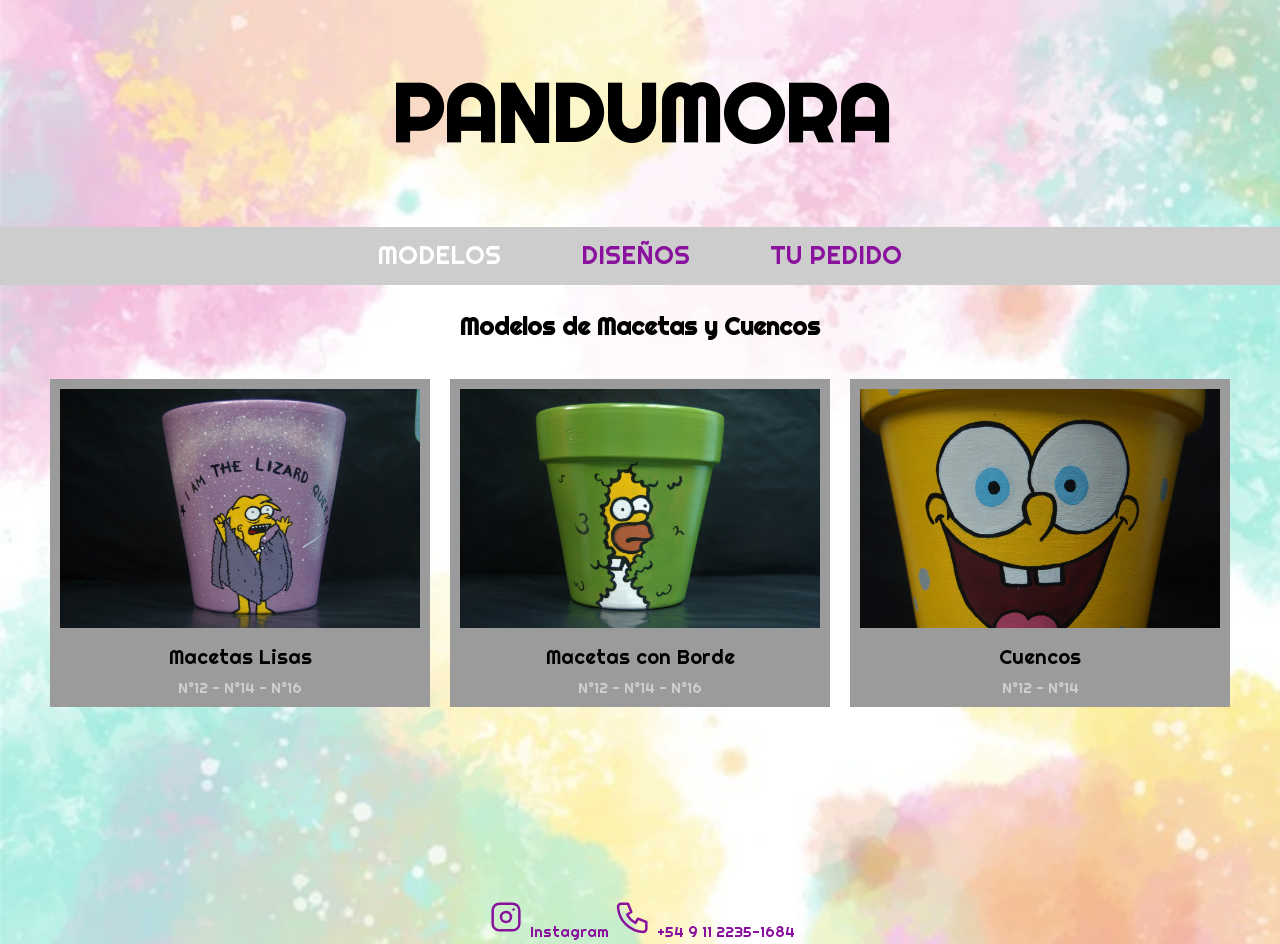
<file: index.html>
<!DOCTYPE html>
<html lang="en">
<head>
    <meta charset="UTF-8">
    <meta http-equiv="X-UA-Compatible" content="IE=edge">
    <meta name="viewport" content="width=device-width, initial-scale=1.0">
    <title>Pandumora</title>
    <link rel="stylesheet" href="css/normalize.css">
    <link rel="preconnect" href="https://fonts.googleapis.com">
    <link rel="preconnect" href="https://fonts.gstatic.com" crossorigin>
    <link href="https://fonts.googleapis.com/css2?family=Righteous&display=swap" rel="stylesheet">
    <link rel="stylesheet" href="css/style.css">
</head>


<body>
    <header class="header">
            <h1 class="titulo">Pandumora</h1>
    </header>

    <nav class="navegacion">
        <a class="navegacion__enlace navegacion__enlace--activo" href="index.html">Modelos</a>
        <a class="navegacion__enlace" href="diseños.html">Diseños</a>
        <a class="navegacion__enlace" href="formulario.html">Tu pedido</a>
    </nav>

    <main class="contenedor">
        <h3>Modelos de Macetas y Cuencos</h3>

        <div class="grid">
            <div class="producto">
                <!-- <a href="index.html"> -->
                    <img class="producto__imagen" src="img/4.jpeg" alt="maceta lisa">
                    <div class="producto__información">
                        <p class="producto__nombre">Macetas Lisas</p>
                        <p class="producto__tamaño">N°12 - N°14 - N°16</p>
                    </div>
                </a>
            </div>
            <div class="producto">
                <!-- <a href="index.html"> -->
                    <img class="producto__imagen" src="img/5.jpeg" alt="maceta con borde">
                    <div class="producto__información">
                        <p class="producto__nombre">Macetas con Borde</p>
                        <p class="producto__tamaño">N°12 - N°14 - N°16</p>
                    </div>
                </a>
            </div>
            <div class="producto">
                <!-- <a href="index.html"> -->
                    <img class="producto__imagen" src="img/2.jpeg" alt="cuenca">
                    <div class="producto__información">
                        <p class="producto__nombre">Cuencos</p>
                        <p class="producto__tamaño">N°12 - N°14</p>
                    </div>
                </a>
            </div>
        </div>

    </main>


    <footer>
        <div class="footer">
            <svg xmlns="http://www.w3.org/2000/svg" class="icon icon-tabler icon-tabler-brand-instagram" width="40" height="40" viewBox="0 0 24 24" stroke-width="1.5" stroke="#89119D" fill="none" stroke-linecap="round" stroke-linejoin="round">
                <path stroke="none" d="M0 0h24v24H0z" fill="none"/>
                <rect x="4" y="4" width="16" height="16" rx="4" />
                <circle cx="12" cy="12" r="3" />
                <line x1="16.5" y1="7.5" x2="16.5" y2="7.501" />
            </svg>
            <a class="instagram" href="https://www.instagram.com/pandumora/">Instagram</a>

            <svg xmlns="http://www.w3.org/2000/svg" class="icon icon-tabler icon-tabler-phone" width="40" height="40" viewBox="0 0 24 24" stroke-width="1.5" stroke="#89119D" fill="none" stroke-linecap="round" stroke-linejoin="round">
                <path stroke="none" d="M0 0h24v24H0z" fill="none"/>
                <path d="M5 4h4l2 5l-2.5 1.5a11 11 0 0 0 5 5l1.5 -2.5l5 2v4a2 2 0 0 1 -2 2a16 16 0 0 1 -15 -15a2 2 0 0 1 2 -2" />
            </svg>
            <a class="telefono" href="#">+54 9 11 2235-1684</a>
        </div>
    </footer>



</body>
</html>
</file>
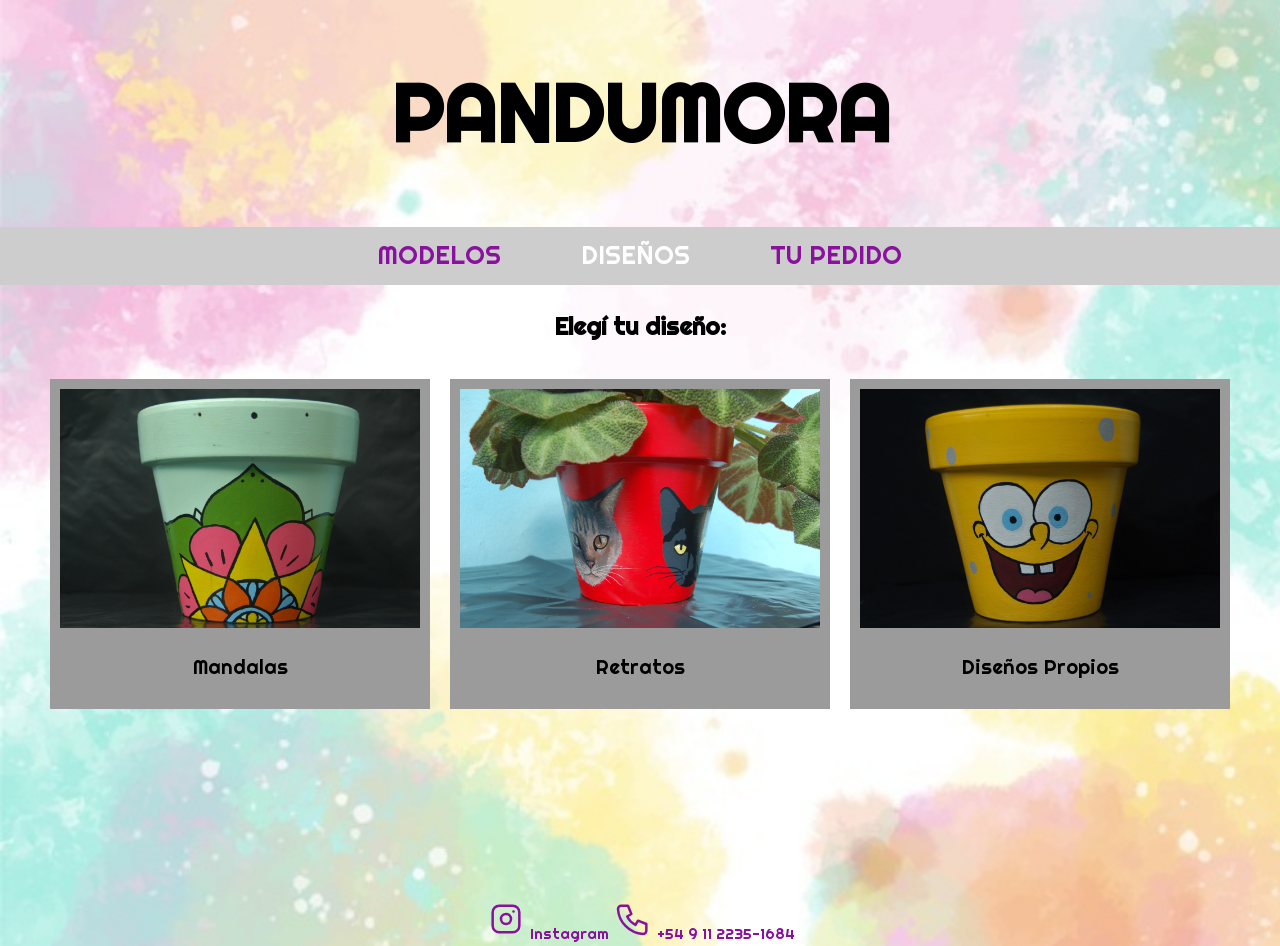
<file: diseños.html>
<!DOCTYPE html>
<html lang="en">
<head>
    <meta charset="UTF-8">
    <meta http-equiv="X-UA-Compatible" content="IE=edge">
    <meta name="viewport" content="width=device-width, initial-scale=1.0">
    <title>Pandumora</title>
    <link rel="stylesheet" href="css/normalize.css">
    <link rel="preconnect" href="https://fonts.googleapis.com">
    <link rel="preconnect" href="https://fonts.gstatic.com" crossorigin>
    <link href="https://fonts.googleapis.com/css2?family=Righteous&display=swap" rel="stylesheet">
    <link rel="stylesheet" href="css/style.css">
</head>


<body>
    <header class="header">
        <h1 class="titulo">Pandumora</h1>
    </header>

    <nav class="navegacion">
        <a class="navegacion__enlace " href="index.html">Modelos</a>
        <a class="navegacion__enlace navegacion__enlace--activo" href="diseños.html">Diseños</a>
        <a class="navegacion__enlace" href="formulario.html">Tu pedido</a>
    </nav>

    <main class="contenedor">
        <h3>Elegí tu diseño:</h3>

        <div class="grid">
            <div class="producto">
                <a href="mandalas.html">
                    <img class="producto__imagen" src="img/3.jpeg" alt="mandalas">
                    <div class="producto__información">
                        <p class="producto__nombremandalas">Mandalas</p>
                    </div>
                </a>
            </div>
            <div class="producto">
                <a href="retratos.html">
                    <img class="producto__imagen" src="img/10.jpeg" alt="retratos">
                    <div class="producto__información">
                        <p class="producto__nombreretrato">Retratos</p>
                    </div>
                </a>
            </div>
            <div class="producto">
                <a href="diseñospropios.html">
                    <img class="producto__imagen" src="img/1.jpeg" alt="diseño propio">
                    <div class="producto__información">
                        <p class="producto__nombrediseño">Diseños Propios</p>
                    </div>
                </a>
            </div>
            
        </div>

    </main>

    <footer>
        <div class="footer">
            <svg xmlns="http://www.w3.org/2000/svg" class="icon icon-tabler icon-tabler-brand-instagram" width="40" height="40" viewBox="0 0 24 24" stroke-width="1.5" stroke="#89119D" fill="none" stroke-linecap="round" stroke-linejoin="round">
                <path stroke="none" d="M0 0h24v24H0z" fill="none"/>
                <rect x="4" y="4" width="16" height="16" rx="4" />
                <circle cx="12" cy="12" r="3" />
                <line x1="16.5" y1="7.5" x2="16.5" y2="7.501" />
            </svg>
            <a class="instagram" href="https://www.instagram.com/pandumora/">Instagram</a>

            <svg xmlns="http://www.w3.org/2000/svg" class="icon icon-tabler icon-tabler-phone" width="40" height="40" viewBox="0 0 24 24" stroke-width="1.5" stroke="#89119D" fill="none" stroke-linecap="round" stroke-linejoin="round">
                <path stroke="none" d="M0 0h24v24H0z" fill="none"/>
                <path d="M5 4h4l2 5l-2.5 1.5a11 11 0 0 0 5 5l1.5 -2.5l5 2v4a2 2 0 0 1 -2 2a16 16 0 0 1 -15 -15a2 2 0 0 1 2 -2" />
            </svg>
            <a class="telefono" href="#">+54 9 11 2235-1684</a>
        </div>
    </footer>





</body>
</html>
</file>
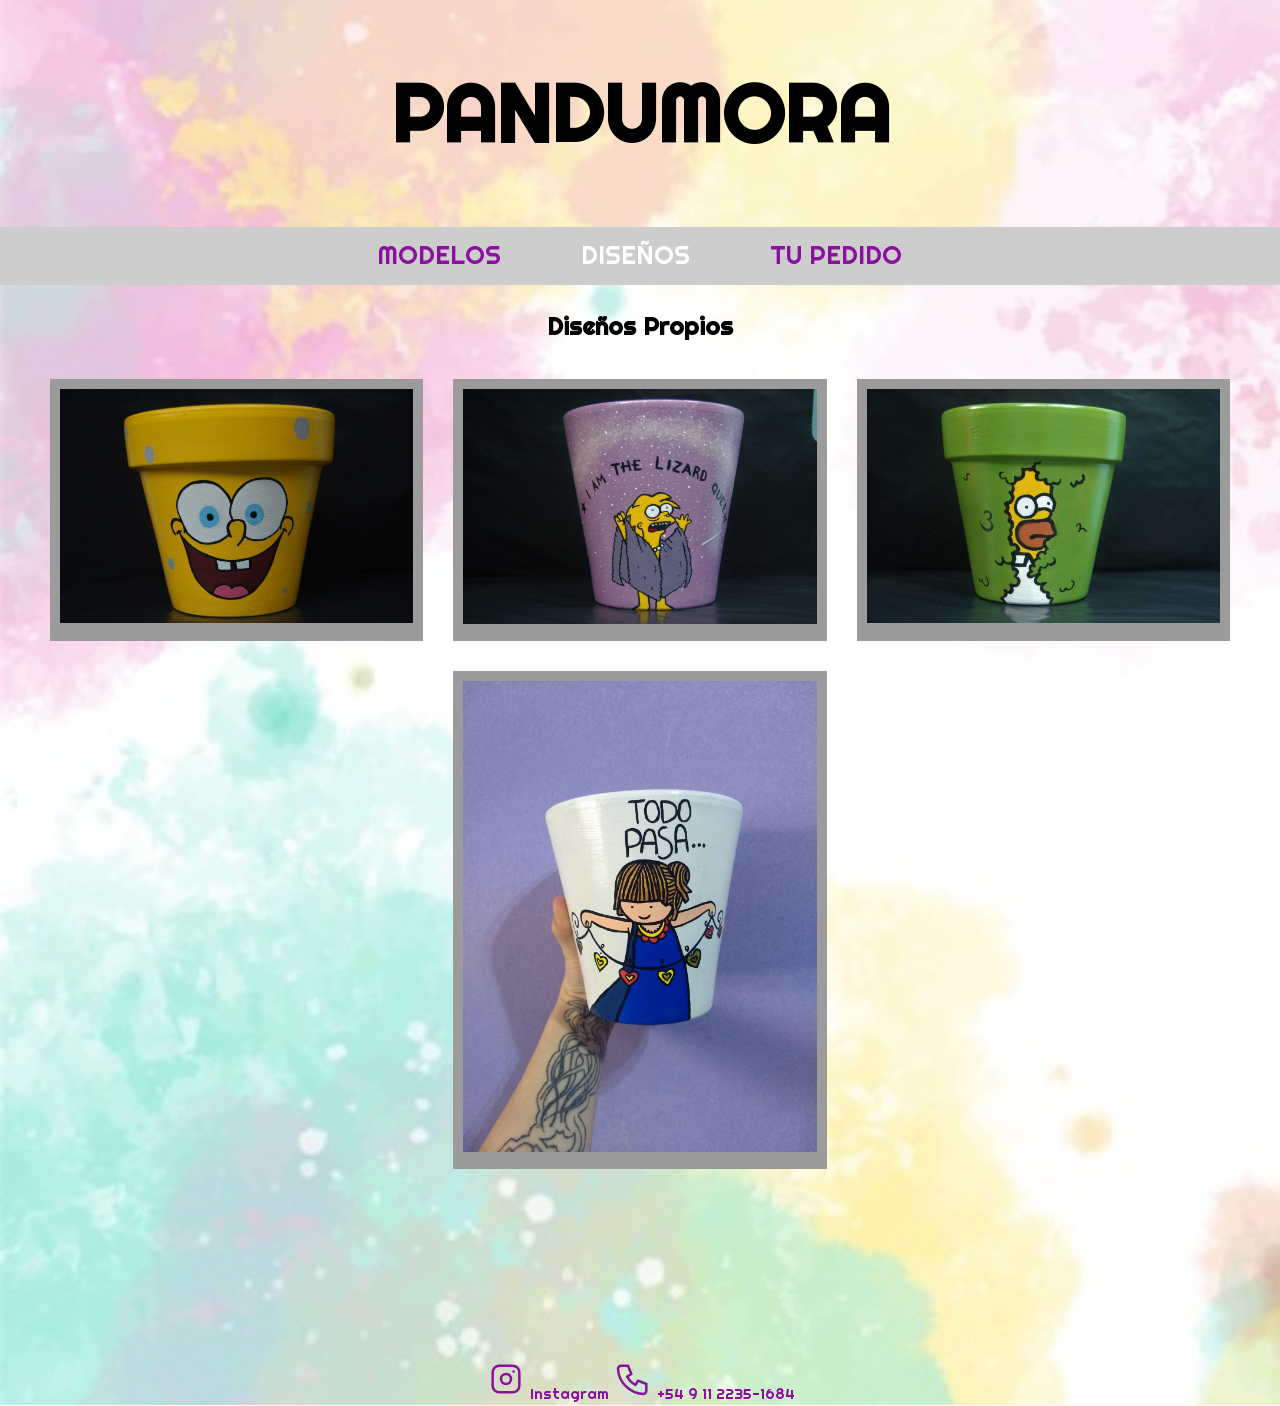
<file: diseñospropios.html>
<!DOCTYPE html>
<html lang="en">
<head>
    <meta charset="UTF-8">
    <meta http-equiv="X-UA-Compatible" content="IE=edge">
    <meta name="viewport" content="width=device-width, initial-scale=1.0">
    <title>Pandumora</title>
    <link rel="stylesheet" href="css/normalize.css">
    <link rel="preconnect" href="https://fonts.googleapis.com">
    <link rel="preconnect" href="https://fonts.gstatic.com" crossorigin>
    <link href="https://fonts.googleapis.com/css2?family=Righteous&display=swap" rel="stylesheet">
    <link rel="stylesheet" href="css/style.css">
</head>


<body>
    <header class="header">
        <h1 class="titulo">Pandumora</h1>
    </header>

    <nav class="navegacion">
        <a class="navegacion__enlace" href="index.html">Modelos</a>
        <a class="navegacion__enlace navegacion__enlace--activo" href="diseños.html">Diseños</a>
        <a class="navegacion__enlace" href="formulario.html">Tu pedido</a>
    </nav>

    <main class="contenedor">
        <h3>Diseños Propios</h3>

        <div class="grid__diseños">
            <div class="producto">
                    <img class="producto__imagen" src="img/1.jpeg" alt="maceta lisa">
            </div>
            <div class="producto">
                    <img class="producto__imagen" src="img/4.jpeg" alt="maceta con borde">
            </div>
            <div class="producto">
                    <img class="producto__imagen" src="img/5.jpeg" alt="cuenca">
            </div>
            <div class="producto producto__todopasa">
                    <img class="producto__imagen" src="img/16.jpeg" alt="cuenca">
            </div>
        </div>

    </main>


    <footer>
        <div class="footer">
            <svg xmlns="http://www.w3.org/2000/svg" class="icon icon-tabler icon-tabler-brand-instagram" width="40" height="40" viewBox="0 0 24 24" stroke-width="1.5" stroke="#89119D" fill="none" stroke-linecap="round" stroke-linejoin="round">
                <path stroke="none" d="M0 0h24v24H0z" fill="none"/>
                <rect x="4" y="4" width="16" height="16" rx="4" />
                <circle cx="12" cy="12" r="3" />
                <line x1="16.5" y1="7.5" x2="16.5" y2="7.501" />
            </svg>
            <a class="instagram" href="https://www.instagram.com/pandumora/">Instagram</a>

            <svg xmlns="http://www.w3.org/2000/svg" class="icon icon-tabler icon-tabler-phone" width="40" height="40" viewBox="0 0 24 24" stroke-width="1.5" stroke="#89119D" fill="none" stroke-linecap="round" stroke-linejoin="round">
                <path stroke="none" d="M0 0h24v24H0z" fill="none"/>
                <path d="M5 4h4l2 5l-2.5 1.5a11 11 0 0 0 5 5l1.5 -2.5l5 2v4a2 2 0 0 1 -2 2a16 16 0 0 1 -15 -15a2 2 0 0 1 2 -2" />
            </svg>
            <a class="telefono" href="#">+54 9 11 2235-1684</a>
        </div>
    </footer>


</body>
</html>
</file>
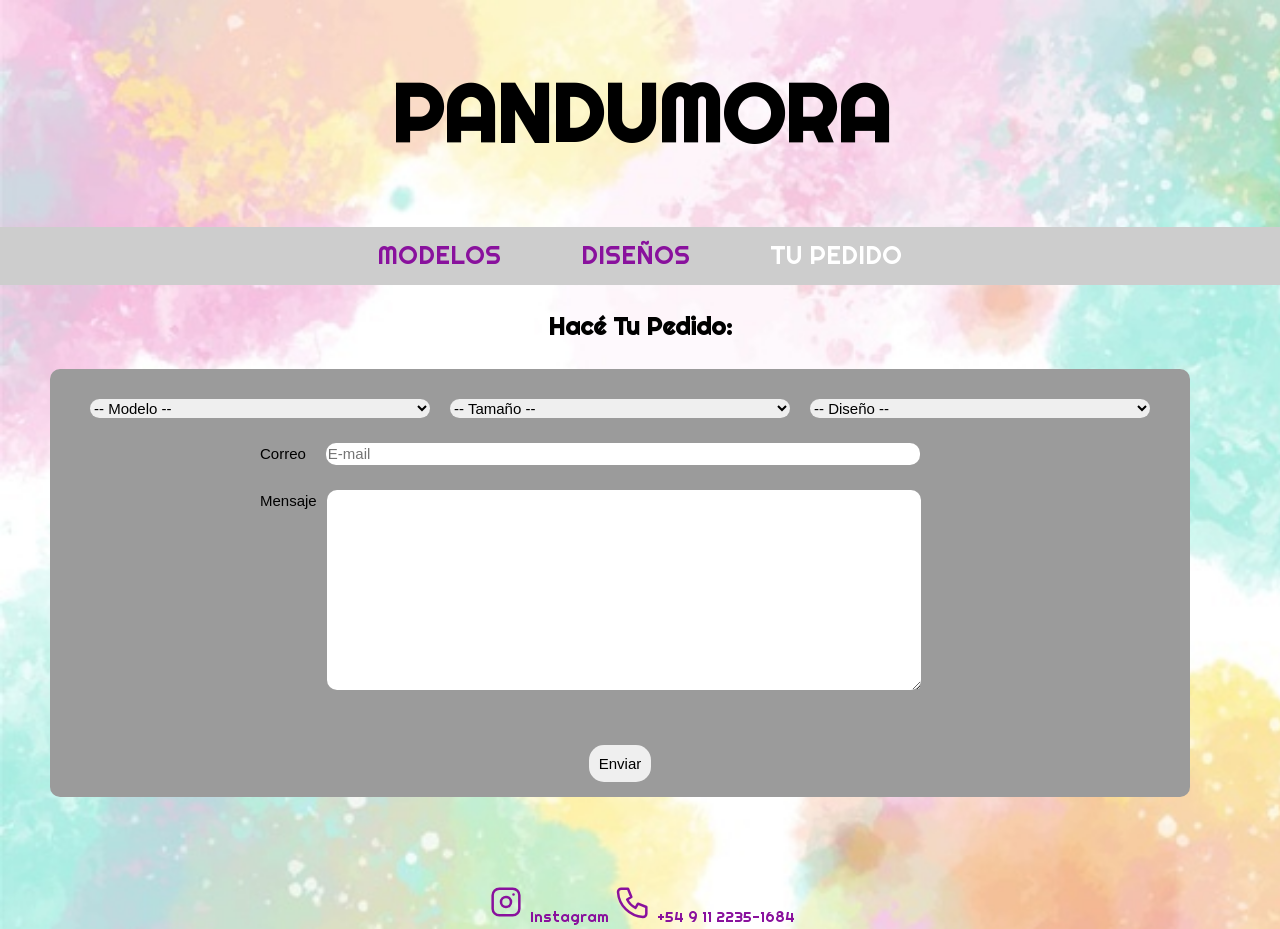
<file: formulario.html>
<!DOCTYPE html>
<html lang="en">
<head>
    <meta charset="UTF-8">
    <meta http-equiv="X-UA-Compatible" content="IE=edge">
    <meta name="viewport" content="width=device-width, initial-scale=1.0">
    <title>Pandumora</title>
    <link rel="stylesheet" href="css/normalize.css">
    <link rel="preconnect" href="https://fonts.googleapis.com">
    <link rel="preconnect" href="https://fonts.gstatic.com" crossorigin>
    <link href="https://fonts.googleapis.com/css2?family=Righteous&display=swap" rel="stylesheet">
    <link rel="stylesheet" href="css/style.css">
</head>


<body>
    <header class="header">
            <h1 class="titulo">Pandumora</h1>
    </header>

    <nav class="navegacion">
        <a class="navegacion__enlace" href="index.html">Modelos</a>
        <a class="navegacion__enlace" href="diseños.html">Diseños</a>
        <a class="navegacion__enlace navegacion__enlace--activo" href="formulario.html">Tu pedido</a>
    </nav>

    <main class="contenedor">
        <h3>Hacé Tu Pedido:</h3>

        <form class="formulario" name="Pandumora" method="POST" data-netlify="true">
            <div class="campo">
                <select class="campo__opcion">
                    <option disabled selected>-- Modelo --</option>
                    <option>Sin Borde</option>
                    <option>Con Borde</option>
                    <option>Cuenco</option>
                </select>
                <select class="campo__opcion">
                    <option disabled selected>-- Tamaño --</option>
                    <option>N° 12</option>
                    <option>N° 14</option>
                    <option>N° 16</option>
                </select>
                <select class="campo__opcion">
                    <option disabled selected>-- Diseño --</option>
                    <option>Mandala</option>
                    <option>Retrato</option>
                    <option>Diseño Propio</option>
                </select>
            </div>
            <div class="campo">
                <label class="campo__label" for="email">Correo</label>
                <input class="campo__field" type="email" placeholder="E-mail" id="email">
            </div>
            <div class="campo">
                <label class="campo__label" for="mensaje">Mensaje</label>
                <textarea class="campo__field campo__field--textarea" id="mensaje"></textarea>
            </div>

            <div class="campo">
                <input class="boton" type="submit" value="Enviar">
            </div>
        </form>


    </main>


    <footer>
        <div class="footer__tupedido">
            <svg xmlns="http://www.w3.org/2000/svg" class="icon icon-tabler icon-tabler-brand-instagram" width="40" height="40" viewBox="0 0 24 24" stroke-width="1.5" stroke="#89119D" fill="none" stroke-linecap="round" stroke-linejoin="round">
                <path stroke="none" d="M0 0h24v24H0z" fill="none"/>
                <rect x="4" y="4" width="16" height="16" rx="4" />
                <circle cx="12" cy="12" r="3" />
                <line x1="16.5" y1="7.5" x2="16.5" y2="7.501" />
            </svg>
            <a class="instagram__tupedido" href="https://www.instagram.com/pandumora/">Instagram</a>

            <svg xmlns="http://www.w3.org/2000/svg" class="icon icon-tabler icon-tabler-phone" width="40" height="40" viewBox="0 0 24 24" stroke-width="1.5" stroke="#89119D" fill="none" stroke-linecap="round" stroke-linejoin="round">
                <path stroke="none" d="M0 0h24v24H0z" fill="none"/>
                <path d="M5 4h4l2 5l-2.5 1.5a11 11 0 0 0 5 5l1.5 -2.5l5 2v4a2 2 0 0 1 -2 2a16 16 0 0 1 -15 -15a2 2 0 0 1 2 -2" />
            </svg>
            <a class="telefono__tupedido" href="#">+54 9 11 2235-1684</a>
        </div>
    </footer>



</body>
</html>
</file>
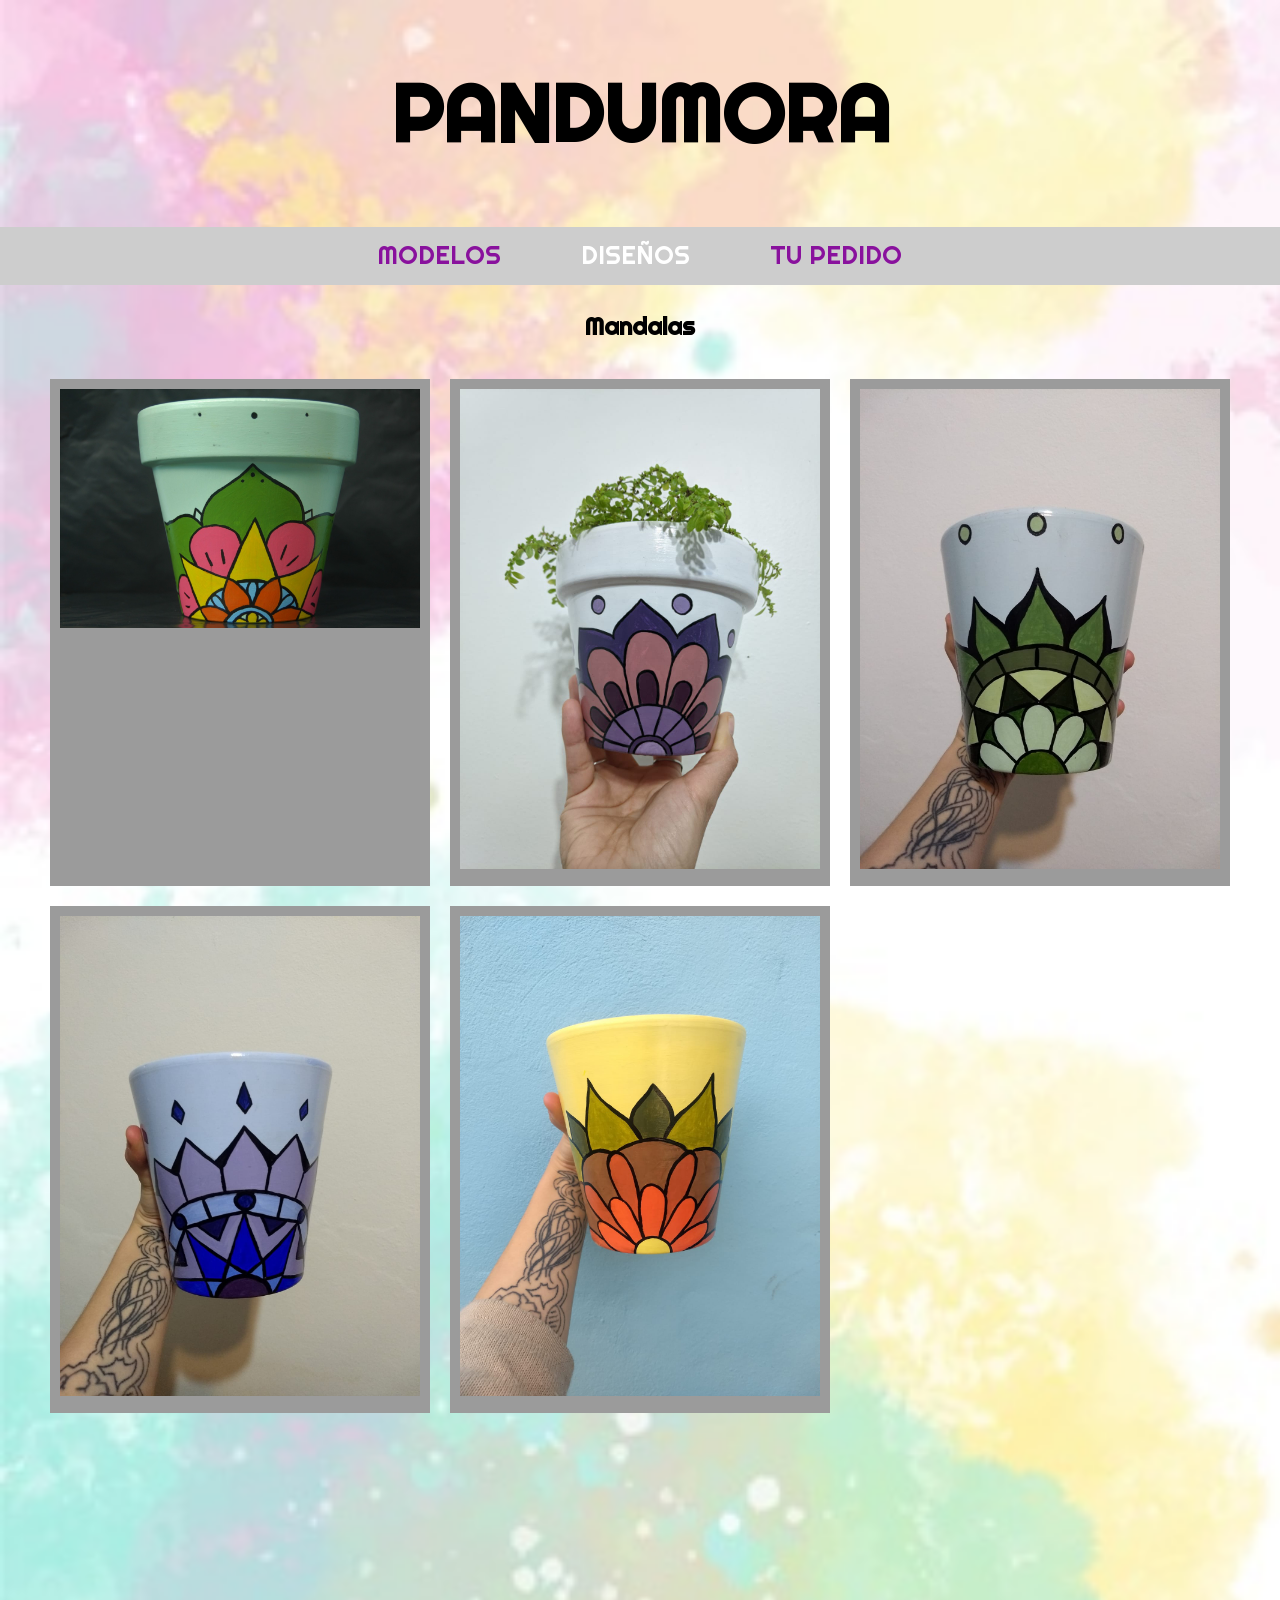
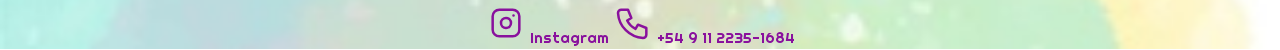
<file: mandalas.html>
<!DOCTYPE html>
<html lang="en">
<head>
    <meta charset="UTF-8">
    <meta http-equiv="X-UA-Compatible" content="IE=edge">
    <meta name="viewport" content="width=device-width, initial-scale=1.0">
    <title>Pandumora</title>
    <link rel="stylesheet" href="css/normalize.css">
    <link rel="preconnect" href="https://fonts.googleapis.com">
    <link rel="preconnect" href="https://fonts.gstatic.com" crossorigin>
    <link href="https://fonts.googleapis.com/css2?family=Righteous&display=swap" rel="stylesheet">
    <link rel="stylesheet" href="css/style.css">
</head>


<body>
    <header class="header">
        <h1 class="titulo">Pandumora</h1>
    </header>

    <nav class="navegacion">
        <a class="navegacion__enlace" href="index.html">Modelos</a>
        <a class="navegacion__enlace navegacion__enlace--activo" href="diseños.html">Diseños</a>
        <a class="navegacion__enlace" href="formulario.html">Tu pedido</a>
    </nav>

    <main class="contenedor">
        <h3>Mandalas</h3>

        <div class="grid">
            <div class="producto">
                    <img class="producto__imagen" src="img/3.jpeg" alt="retrato">
            </div>

            <div class="producto">
                    <img class="producto__imagen" src="img/12.jpeg" alt="retrato"> 
            </div>

            <div class="producto">
                    <img class="producto__imagen" src="img/14.jpeg" alt="retrato">   
            </div>

            <div class="producto">
                    <img class="producto__imagen" src="img/15.jpeg" alt="retrato">
            </div>

            <div class="producto">
                    <img class="producto__imagen" src="img/17.jpeg" alt="retrato">
            </div>
        </div>

    </main>


    <footer>
        <div class="footer">
            <svg xmlns="http://www.w3.org/2000/svg" class="icon icon-tabler icon-tabler-brand-instagram" width="40" height="40" viewBox="0 0 24 24" stroke-width="1.5" stroke="#89119D" fill="none" stroke-linecap="round" stroke-linejoin="round">
                <path stroke="none" d="M0 0h24v24H0z" fill="none"/>
                <rect x="4" y="4" width="16" height="16" rx="4" />
                <circle cx="12" cy="12" r="3" />
                <line x1="16.5" y1="7.5" x2="16.5" y2="7.501" />
            </svg>
            <a class="instagram" href="https://www.instagram.com/pandumora/">Instagram</a>

            <svg xmlns="http://www.w3.org/2000/svg" class="icon icon-tabler icon-tabler-phone" width="40" height="40" viewBox="0 0 24 24" stroke-width="1.5" stroke="#89119D" fill="none" stroke-linecap="round" stroke-linejoin="round">
                <path stroke="none" d="M0 0h24v24H0z" fill="none"/>
                <path d="M5 4h4l2 5l-2.5 1.5a11 11 0 0 0 5 5l1.5 -2.5l5 2v4a2 2 0 0 1 -2 2a16 16 0 0 1 -15 -15a2 2 0 0 1 2 -2" />
            </svg>
            <a class="telefono" href="#">+54 9 11 2235-1684</a>
        </div>
    </footer>



</body>
</html>
</file>
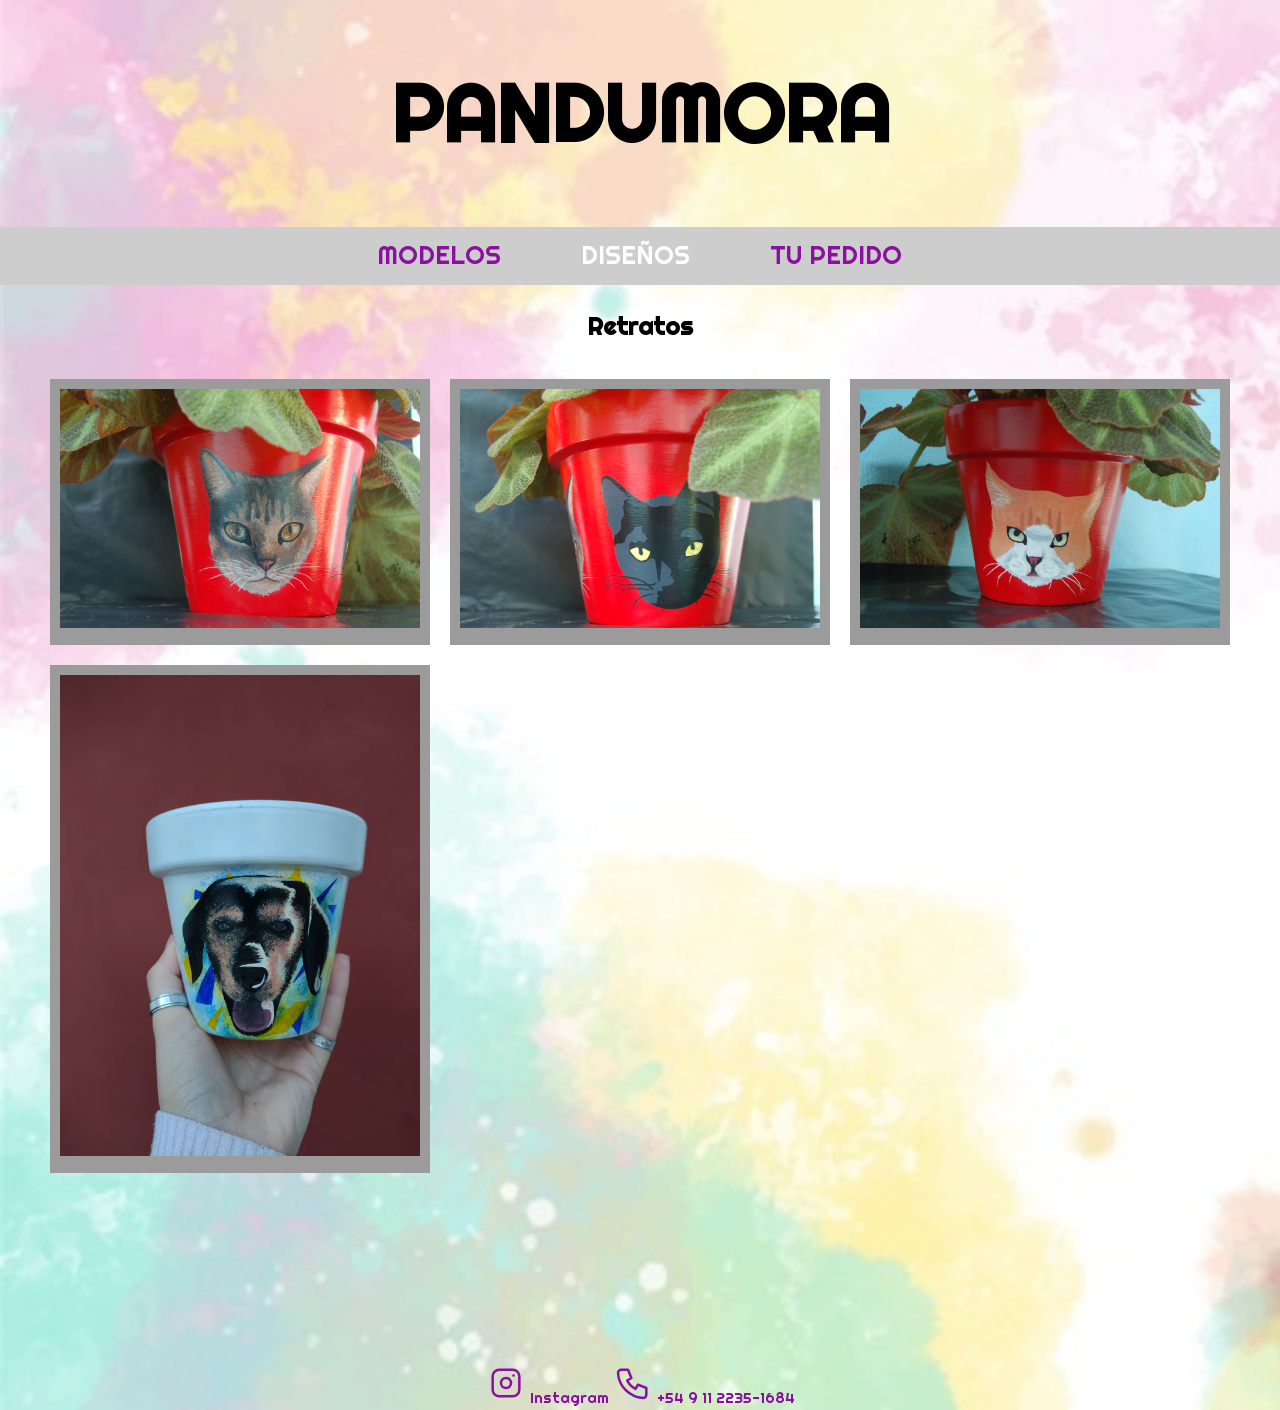
<file: retratos.html>
<!DOCTYPE html>
<html lang="en">
<head>
    <meta charset="UTF-8">
    <meta http-equiv="X-UA-Compatible" content="IE=edge">
    <meta name="viewport" content="width=device-width, initial-scale=1.0">
    <title>Pandumora</title>
    <link rel="stylesheet" href="css/normalize.css">
    <link rel="preconnect" href="https://fonts.googleapis.com">
    <link rel="preconnect" href="https://fonts.gstatic.com" crossorigin>
    <link href="https://fonts.googleapis.com/css2?family=Righteous&display=swap" rel="stylesheet">
    <link rel="stylesheet" href="css/style.css">
</head>


<body>
    <header class="header">
        <h1 class="titulo">Pandumora</h1>
    </header>

    <nav class="navegacion">
        <a class="navegacion__enlace" href="index.html">Modelos</a>
        <a class="navegacion__enlace navegacion__enlace--activo" href="diseños.html">Diseños</a>
        <a class="navegacion__enlace" href="formulario.html">Tu pedido</a>
    </nav>

    <main class="contenedor">
        <h3>Retratos</h3>

        <div class="grid">
            <div class="producto">
                <!-- <a href="index.html"> -->
                    <img class="producto__imagen" src="img/6.jpeg" alt="maceta lisa">
            </div>

            <div class="producto">
                <!-- <a href="index.html"> -->
                    <img class="producto__imagen" src="img/7.jpeg" alt="maceta con borde">
            </div>

            <div class="producto">
                <!-- <a href="index.html"> -->
                    <img class="producto__imagen" src="img/8.jpeg" alt="cuenca">
            </div>
            
            <div class="producto">
                <!-- <a href="index.html"> -->
                    <img class="producto__imagen" src="img/13.jpeg" alt="cuenca">
            </div>
        </div>

    </main>


    <footer>
        <div class="footer">
            <svg xmlns="http://www.w3.org/2000/svg" class="icon icon-tabler icon-tabler-brand-instagram" width="40" height="40" viewBox="0 0 24 24" stroke-width="1.5" stroke="#89119D" fill="none" stroke-linecap="round" stroke-linejoin="round">
                <path stroke="none" d="M0 0h24v24H0z" fill="none"/>
                <rect x="4" y="4" width="16" height="16" rx="4" />
                <circle cx="12" cy="12" r="3" />
                <line x1="16.5" y1="7.5" x2="16.5" y2="7.501" />
            </svg>
            <a class="instagram" href="https://www.instagram.com/pandumora/">Instagram</a>

            <svg xmlns="http://www.w3.org/2000/svg" class="icon icon-tabler icon-tabler-phone" width="40" height="40" viewBox="0 0 24 24" stroke-width="1.5" stroke="#89119D" fill="none" stroke-linecap="round" stroke-linejoin="round">
                <path stroke="none" d="M0 0h24v24H0z" fill="none"/>
                <path d="M5 4h4l2 5l-2.5 1.5a11 11 0 0 0 5 5l1.5 -2.5l5 2v4a2 2 0 0 1 -2 2a16 16 0 0 1 -15 -15a2 2 0 0 1 2 -2" />
            </svg>
            <a class="telefono" href="#">+54 9 11 2235-1684</a>
        </div>
    </footer>



</body>
</html>
</file>
<file: css/style.css>
:root {
    --blanco: #FFF;
    --grisClaro: #CDCDCD;
    --grisOscuro: #9B9B9B;
    --negro: #000;
    --violeta: #89119D;
    --celeste: #00FFFF;

    --fuentePrincipal: 'Righteous', cursive;
}

html {
    box-sizing: border-box;
    font-size: 62.5%;
  }
  *, *:before, *:after {
    box-sizing: inherit;
  }


/** Globales **/
body {
    background-image: url(../img/0.jpeg);
    background-repeat: no-repeat;
    background-size: cover;
    font-size: 1.6rem;
    line-height: 1.5;
}
p {
    font-size: 1.8rem;
    font-family: Arial, Helvetica, sans-serif;
    color: var(--negro);
}
a {
    text-decoration: none;
}
img {
    width: 100%;
}
.contenedor {
    max-width: 120rem;
    margin: 0 auto;
}
h1, h2, h3, h4 {
    text-align: center;
    color: var(--negro);
    font-family: var(--fuentePrincipal);
}
h1 {
    font-size: 8rem;
}
h2 {
    font-size: 3.2rem;
}
h3 {
    font-size: 2.4rem;
}
h4 {
    font-size: 1.6rem;
}
@media (max-width: 528px) {
    h1 {
        font-size: 4rem;
    }
}
.header {
    text-transform: uppercase;
    display: flex;
    justify-content: center;
    
}
/** Navegacion **/
.navegacion {
    display: flex;
    background-color: var(--grisClaro);
    justify-content: center;
    flex-direction: column;
    align-items: center;
}
@media (min-width: 520px) {
    .navegacion {
        padding: 1rem 0;
        flex-direction: row;
        justify-content: center;
        gap: 8rem;
     
    }
}
.navegacion__enlace {
    font-family: var(--fuentePrincipal);
    color: var(--violeta);
    font-size: 2.5rem;
    text-transform: uppercase;
}
.navegacion__enlace--activo,
.navegacion__enlace:hover {
    color: var(--blanco);
}
/**Footer**/ 
.footer,
.instagram,
.telefono {
    margin-top: 18rem;
    font-family: var(--fuentePrincipal);
    text-align: center;
    font-size: 1.5rem;
    color: var(--violeta);
}
.footer__tupedido,
.instagram__tupedido,
.telefono__tupedido {
    margin-top: 10rem;
    font-family: var(--fuentePrincipal);
    text-align: center;
    font-size: 1.5rem;
    color: var(--violeta);
}
@media (min-width: 480px) {
    .footer__tupedido,
    .instagram__tupedido,
    .telefono__tupedido {
        margin-top: 8.5rem;
        font-family: var(--fuentePrincipal);
        text-align: center;
        font-size: 1.5rem;
        color: var(--violeta);
    }
}
.grid {
    display: grid;
    grid-template-columns: repeat(1, 1fr);
    gap: 2rem;
    padding: 1rem;
}
@media (min-width: 768px) {
    .grid {
        grid-template-columns: repeat(3, 1fr);
    }  
}
.grid__retratos {
    display: flex;
    flex-direction: column;
    padding: 1rem;
    gap: 3rem;
}
@media (min-width: 768px) {
    .grid__retratos {
        display: grid;
        grid-template-columns: repeat(2, 1fr);
    }  
}
.grid__diseños {
    display: flex;
    flex-direction: column;
    padding: 1rem;
    gap: 3rem;
}
@media (min-width: 768px) {
    .grid__diseños {
        display: grid;
        grid-template-columns: repeat(3, 1fr);
    }  
}

/**Productos**/
.producto {
    background-color: var(--grisOscuro);
    padding: 1rem;
}

.producto__nombre {
    font-size: 2rem;
    font-family: var(--fuentePrincipal);
    margin: 1rem 0;
    text-align: center;
    line-height: 1.2;
}
.producto__tamaño {
    font-family: var(--fuentePrincipal);
    margin: 0 0;
    text-align: center;
    line-height: 1.2;
    font-size: 1.5rem;
    color: var(--grisClaro);
}
.producto__todopasa {
    grid-column: 2/3;
}
.producto__nombremandalas,
.producto__nombreretrato,
.producto__nombrediseño {
    font-size: 2rem;
    font-family: var(--fuentePrincipal);
    margin: 2rem 0;
    text-align: center;
    line-height: 1.2;
}

.instagram {
    padding: 0.3rem 0;
    margin-top: 18rem;
    font-family: var(--fuentePrincipal);
    text-align: center;
    font-size: 1.5rem;
}

/** Formulario **/
.formulario {
    background-color: var(--grisOscuro);
    width: 95%;
    padding: 3rem;
    border-radius: 1rem;
    margin: 0 1rem;
}
.campo {
    display: flex;
    margin: 0 0 2.5rem ;
    font-size: 1.5rem;
    font-family: Arial, Helvetica, sans-serif;
}
.campo__label {
    margin: 0 1rem 0 2rem;
}
@media (min-width: 480px) {
    .campo__label {
        margin: 0 1rem 0 4rem
    }
}
@media (min-width: 720px) {
    .campo__label {
        margin: 0 1rem 0 12rem;
    }
}
@media (min-width: 980px) {
    .campo__label {
        margin: 0 1rem 0 18rem;
    }
}
.campo__opcion {
    border-radius: 1rem;
    width: 100%;
}
@media (min-width: 480px) {
    .campo__opcion {
        width: 100%;
        margin: 0 1rem 0 1rem;
        border: none;
    }
}
.campo__field {
    width: 55%;
    border-radius: 1rem;
    border: none;
    margin: 0 2rem 0 1rem;
}
@media (min-width: 480px) {
    .campo__field {
        margin: 0 auto 0 1rem;
    }
}
.campo__field--textarea {
    width: 55%;
    margin: 0 2rem -4rem 0rem;
    height: 10rem;
}
@media (min-width: 480px) {
    .campo__field--textarea {
        height: 20rem;
        margin: 0 auto 0 0;
    }
}
.boton {
    display: flex;
    border-radius: 1.5rem;
    padding: 1rem;
    margin: 3rem auto -4rem ;
    border: none;
}   
.boton:hover {
    cursor: pointer;
    background-color: var(--grisClaro);
    
}
</file>
